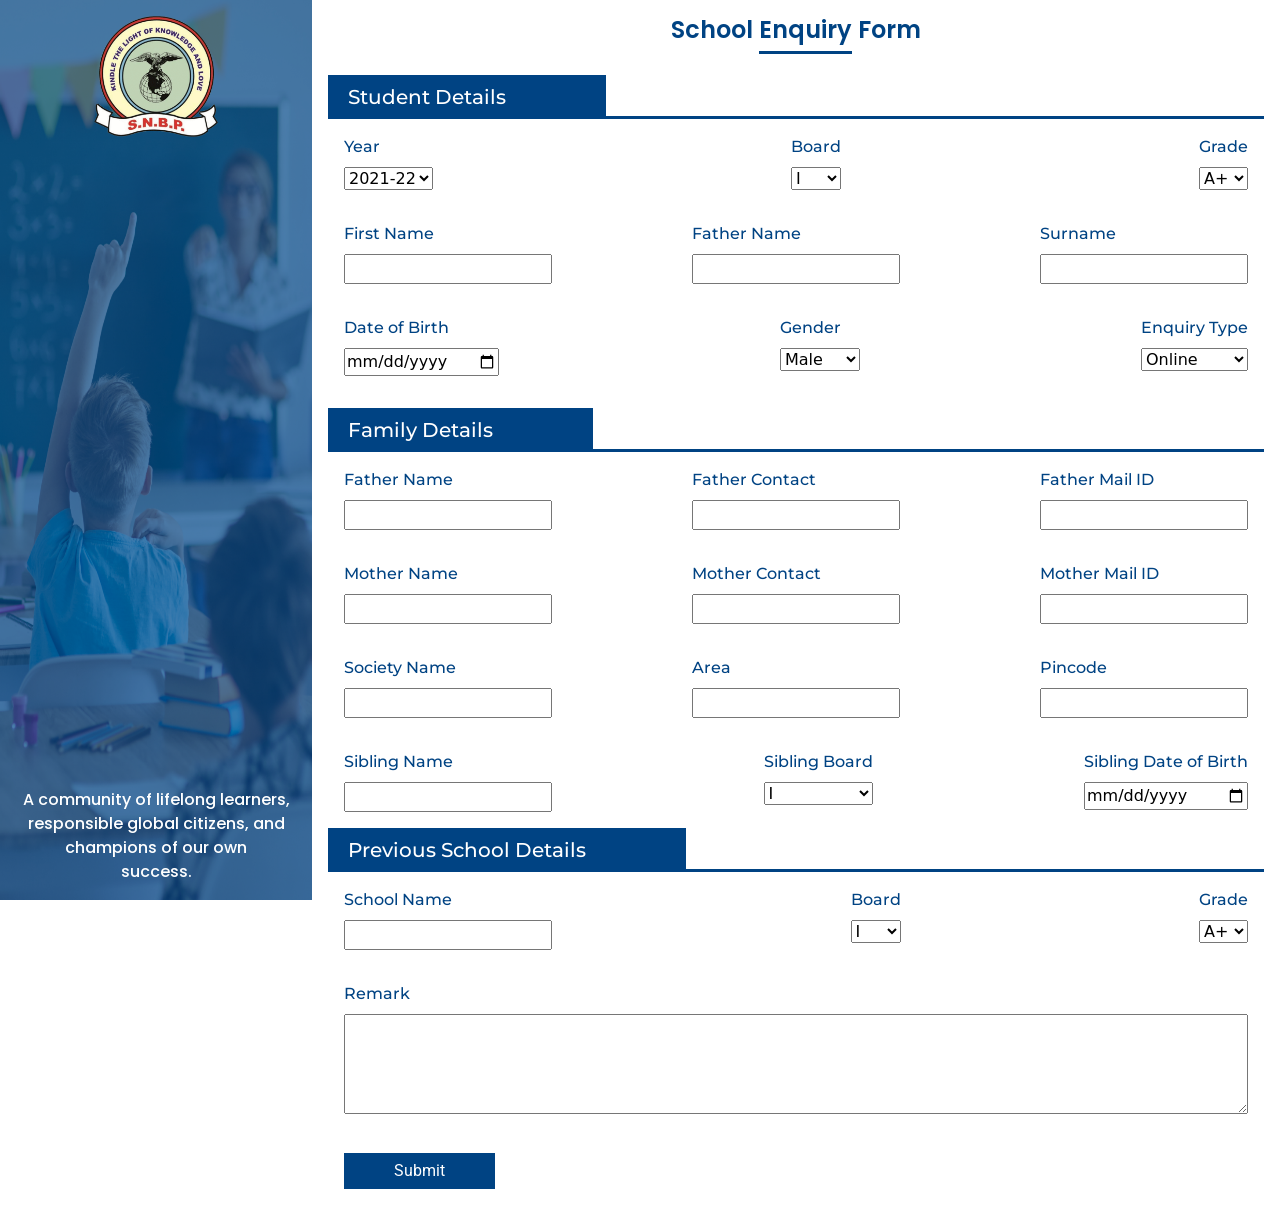
<file: EnquiryForm.html>
<!DOCTYPE html>
<html lang="en">
  <head>
    <meta charset="UTF-8" />
    <meta http-equiv="X-UA-Compatible" content="IE=edge" />
    <meta name="viewport" content="width=device-width, initial-scale=1.0" />
    <!-- CSS only -->
    <link href="https://cdn.jsdelivr.net/npm/bootstrap@5.2.3/dist/css/bootstrap.min.css" rel="stylesheet" integrity="sha384-rbsA2VBKQhggwzxH7pPCaAqO46MgnOM80zW1RWuH61DGLwZJEdK2Kadq2F9CUG65" crossorigin="anonymous"/>
    <title>Enquiry Form</title>
    <link rel="stylesheet" href="style.css">
  </head>
  <body>
    <div class=".container-xl d-flex">
        <div class="side-img w-25 d-flex flex-column justify-content-between align-items-center">
            <img class="School-logo mt-3" src="./img/LogoLowHD.png" alt="School Logo" srcset="">
            <p class="School-slogans m-3">A community of lifelong learners, responsible global citizens, and champions of our own <br> success.</p>
        </div>
        <form class="w-75 m-3 d-flex flex-column justify-content-center align-items-center">
            <h2 class="Main-header">School <span>Enquiry</span> Form</h2>
                <h5 class="Form-group align-self-start">Student Details</h5>
              <div class="Form-section d-flex flex-row justify-content-between">
                <div class="d-flex flex-column m-3">
                <label class="label-heading">Year</label>
                <select class="Select-menu" aria-label="Default select example">
                  <option value="21-22" selected>2021-22</option>
                  <option value="22-23">2022-23</option>
                  <option value="23-24">2023-24</option>
                  <option value="24-25">2024-25</option>
                </select>
              </div>
              <div class="d-flex flex-column m-3">
                <label class="label-heading">Board</label>
                <select class="Select-menu" aria-label="Default select example">
                  <option value="1" selected>I</option>
                  <option value="2">II</option>
                  <option value="3">III</option>
                  <option value="4">IV</option>
                  <option value="5">V</option>
                  <option value="6">VI</option>
                </select>
              </div>
              <div class="d-flex flex-column m-3">
                <label class="label-heading">Grade</label>
                <select class="Select-menu" aria-label="Default select example">
                  <option value="A+" selected>A+</option>
                  <option value="A">A</option>
                  <option value="B">B</option>
                  <option value="C">C</option>
                </select>
              </div>
              </div>
              <div class="w-100 d-flex flex-row justify-content-between">
                <div class="d-flex flex-column m-3">
                <label class="label-heading">First Name</label>
                <input class="Select-menu" type="text" name="FirstName" id="">
              </div>
              <div class="d-flex flex-column m-3">
                <label class="label-heading">Father Name</label>
                <input class="Select-menu" type="text" name="MiddleName" id="">
              </div>
              <div class="d-flex flex-column m-3">
                <label class="label-heading">Surname</label>
                <input class="Select-menu" type="text" name="Surname" id="">
              </div>
              </div>
              <div class="w-100 d-flex flex-row justify-content-between">
                <div class="d-flex flex-column m-3">
                <label class="label-heading">Date of Birth</label>
                <input class="Select-menu" type="date" name="DateOfBirth" id="">
              </div>
              <div class="d-flex flex-column m-3">
                <label class="label-heading">Gender</label>
                <select class="Select-menu" aria-label="Default select example">
                  <option value="Male" selected>Male</option>
                  <option value="Female">Female</option>
                  <option value="Other">Other</option>
                </select>
              </div>
              <div class="d-flex flex-column m-3">
                <label class="label-heading">Enquiry Type</label>
                <select class="Select-menu" aria-label="Default select example">
                  <option value="Online" selected>Online</option>
                  <option value="offline">Offline</option>
                </select>
              </div>
              </div>
              <h5 class="Form-group align-self-start mt-3">Family Details</h5>
              <div class="Form-section d-flex flex-row justify-content-between">
                <div class="d-flex flex-column m-3">
                <label class="label-heading">Father Name</label>
                <input class="Select-menu" type="text" name="FatherName" id="">
              </div>
              <div class="d-flex flex-column m-3">
                <label class="label-heading">Father Contact</label>
                <input class="Select-menu" type="text" name="FatherContact" id="">
              </div>
              <div class="d-flex flex-column m-3">
                <label class="label-heading">Father Mail ID</label>
                <input class="Select-menu" type="email" name="FatherEmail" id="">
              </div>
              </div>
              <div class="w-100 d-flex flex-row justify-content-between">
                <div class="d-flex flex-column m-3">
                  <label class="label-heading">Mother Name</label>
                  <input class="Select-menu" type="text" name="MotherName" id="">
                </div>
                <div class="d-flex flex-column m-3">
                  <label class="label-heading">Mother Contact</label>
                  <input class="Select-menu" type="text" name="MotherContact" id="">
                </div>
                <div class="d-flex flex-column m-3">
                  <label class="label-heading">Mother Mail ID</label>
                  <input class="Select-menu" type="email" name="MotherEmail" id="">
                </div>
              </div>
              <div class="w-100 d-flex flex-row justify-content-between">
                <div class="d-flex flex-column m-3">
                  <label class="label-heading">Society Name</label>
                  <input class="Select-menu" type="text" name="SocietyName" id="">
                </div>
                <div class="d-flex flex-column m-3">
                  <label class="label-heading">Area</label>
                  <input class="Select-menu" type="text" name="Area" id="">
                </div>
                <div class="d-flex flex-column m-3">
                  <label class="label-heading">Pincode</label>
                  <input class="Select-menu" type="text" name="Pincode" id="">
                </div>
              </div>
              <div class="w-100 d-flex flex-row justify-content-between">
                <div class="d-flex flex-column m-3">
                  <label class="label-heading">Sibling Name</label>
                  <input class="Select-menu" type="text" name="SiblingName" id="">
                </div>
                <div class="d-flex flex-column m-3">
                  <label class="label-heading">Sibling Board</label>
                  <select class="Select-menu" aria-label="Default select example">
                    <option value="1" selected>I</option>
                    <option value="2">II</option>
                    <option value="3">III</option>
                    <option value="4">IV</option>
                    <option value="5">V</option>
                    <option value="6">VI</option>
                  </select>
                </div>
                <div class="d-flex flex-column m-3">
                  <label class="label-heading">Sibling Date of Birth</label>
                  <input class="Select-menu" type="date" name="SiblingDateofBirth" id="">
                </div>
              </div>
              <h5 class="Form-group align-self-start">Previous School Details</h5>
              <div class="Form-section d-flex flex-row justify-content-between">
                <div class="d-flex flex-column m-3">
                <label class="label-heading">School Name</label>
                <input class="Select-menu" type="text" name="schoolName" id="">
              </div>
              <div class="d-flex flex-column m-3">
                <label class="label-heading">Board</label>
                <select class="Select-menu" aria-label="Default select example">
                  <option value="1" selected>I</option>
                  <option value="2">II</option>
                  <option value="3">III</option>
                  <option value="4">IV</option>
                  <option value="5">V</option>
                  <option value="6">VI</option>
                </select>
              </div>
              <div class="d-flex flex-column m-3">
                <label class="label-heading">Grade</label>
                <select class="Select-menu" aria-label="Default select example">
                  <option value="A+" selected>A+</option>
                  <option value="A">A</option>
                  <option value="B">B</option>
                  <option value="C">C</option>
                </select>
              </div>
              </div>
              <div class="w-100 d-flex flex-row justify-content-between">
                <div class="w-100 m-3">
                  <label class="label-heading">Remark</label>
                  <textarea class="" style="width: 100%; height: 100px; padding: 0;" type="text" name="Remark" id=""></textarea>
                </div>
                </div>
                <button class="align-self-start Submit-btn pt-1 ps-5 pe-5 pb-1 m-3" type="submit">Submit</button>
              </div>
        </form>
    </div>
    <!-- JavaScript Bundle with Popper -->
    <script src="https://cdn.jsdelivr.net/npm/bootstrap@5.2.3/dist/js/bootstrap.bundle.min.js" integrity="sha384-kenU1KFdBIe4zVF0s0G1M5b4hcpxyD9F7jL+jjXkk+Q2h455rYXK/7HAuoJl+0I4" crossorigin="anonymous"></script>
  </body>
</html>
</file>
<file: style.css>
@import url('https://fonts.googleapis.com/css2?family=Montserrat:wght@400;500;600&family=Poppins:wght@400;600&family=Roboto:wght@400;500&display=swap');

.side-img{
    width: 30%;
    background-image: url(./img/SideImg.png);
    background-repeat: no-repeat;
    height: 100vh;
    background-size: 100% 100%;
    position: -webkit-sticky;
    position: sticky;
    top: 0;
    display: flex;
    flex-direction: column;
    justify-content: space-between;
    align-items: center;
}

.School-logo{
    width: 40%;
    height: auto;
}

.Mobile-School-logo{
    width: 40%;
    height: auto;
    margin-bottom: 16px;
    display: none;
}

.School-slogans{
    font-size: 1rem;
    font-family: 'Poppins', sans-serif;
    font-weight: 500;
    text-align: center;
    color: #fff;
}

.form-section{
    width: 100%;
    display: flex;
    flex-direction: column;
    justify-content: center;
    align-items: center;
    margin: 16px;
}

.Main-header{
    font-family: 'Poppins', sans-serif;
    font-weight: 600;
    font-size: 24px;
    color: #004383;
    margin-bottom: 30px;
}

.form-component{
    width: 100%;
}

.Main-header span{
    padding-bottom: 5px;
    border-bottom: 3px solid #004383;
}

.Form-group{
    font-family: 'Montserrat', sans-serif;
    font-weight: 500;
    background-color: #004383;
    color: #fff;
    padding: 10px 100px 7px 20px;
    align-self: flex-start;
    margin-bottom: 0;
    display: inline-block;
}

.Form-section{
    width: 100%;
    border-top: 3px solid #004383;
}

.label-heading{
    font-family: 'Montserrat', sans-serif;
    font-weight: 500;
    display: block;
    color: #004383;
    margin-bottom: 8px;
}

.Details{
    margin: 0;
    width: 100%;
    border-top: 3px solid #004383;
    padding-top: 12px;
}

.Details-sub-section{
    width: 100%;
    margin-top: 16px;
    margin-left: 0;
}

.Input-box{
    width: 100%;
    height: 30px;
    border: 1px solid #004383;
    border-radius: 4px;
} 

.text-area{
    width: 100%;
    height: 100px;
    border: 1px solid #004383;
    border-radius: 4px;
}

.Submit-btn{
    margin: 1rem;
    padding: 0.25rem 3rem;
    font-family: 'Roboto', sans-serif;
    font-weight: 400;
    color: white;
    background-color: #004383;
    border: 2px solid #004383;
}

.Submit-btn:hover{
    background-color: #01274b;
    border: 2px solid #01274b;
  }

.required:after {
    content:" *";
    color: #004383;
  }


@media screen and (max-device-width: 768px) {
    .side-img{
       display: none;
    }
    .Mobile-School-logo{
        display: block;
    }
  }

@media screen and (min-device-width: 1440px) {
    .side-img{
        width: 45%;
    }
    .School-logo{
        width: 33%;
    }
    .School-slogans{
        font-size: 1.5rem;
        padding: 4rem;
    }
    .form-section{
        padding: 0 2rem;
    }
    .Details{
        padding-left: 2rem;
        padding-right: 2rem;
    }
    .Details-sub-section{
        padding-left: 2rem;
        padding-right: 2rem;
    }
}
</file>
